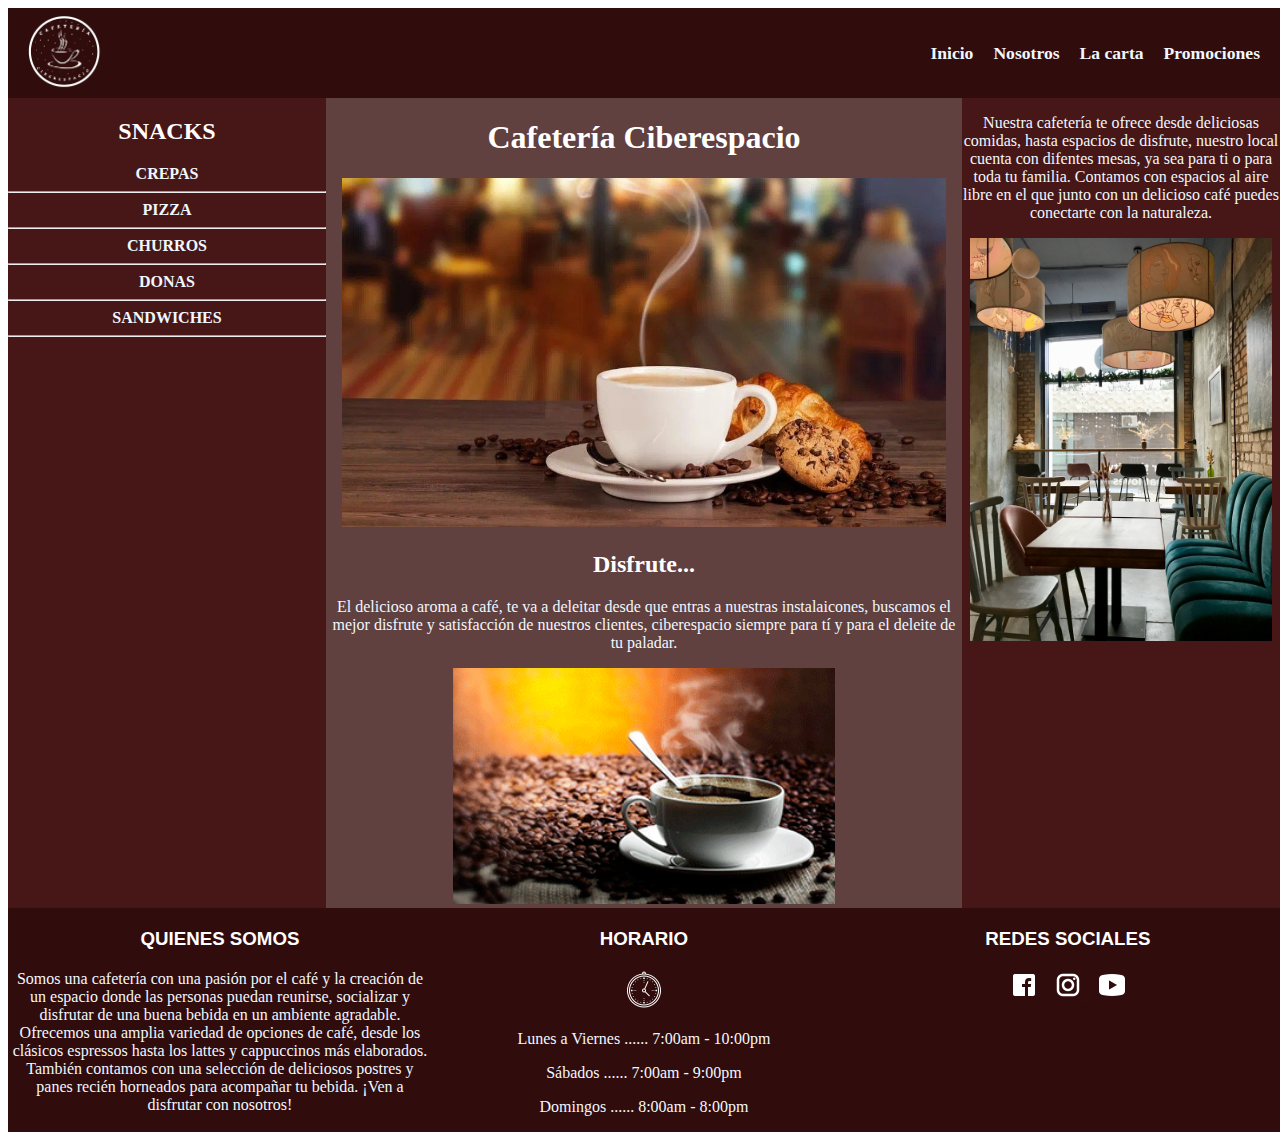
<file: index.html>
<!-- Elaborado por:
    Cindy Benavides Zúñiga C01099
    Dayana Jiménez Benavides C03964
    Andrey Ramírez Vargas B96410 -->

<!DOCTYPE html>
<html lang="en">
<head>
    <meta charset="UTF-8">
    <meta http-equiv="X-UA-Compatible" content="IE=edge">
    <meta name="viewport" content="width=device-width, initial-scale=1.0">
    <title>Index</title>
    <link rel="stylesheet" href="estilos.css">
</head>
<body>
    <div class="general">
        <div class="header">
            <header class="header">
                <div class="logo">
                  <img src="/img/LogoCaf.png" alt="Logo de la cafetería">
                </div>
                <nav class="navbar">
                  <ul class="nav-links">
                    <li><a href="/index.html">Inicio</a></li>
                    <li><a href="/acerca.html">Nosotros</a></li>
                    <li><a href="/laCarta.html">La carta</a></li>
                    <li><a href="/informacion.html">Promociones</a></li>  
                  </ul>
                </nav>
              </header>
        </div>
       
    <div class="main">
        <div class="menu letra principal a">
            <h2>SNACKS</h2>
            <a title="ir" href="https://peopleenespanol.com/recetas/10075-masa-para-crepas-b-sica/">CREPAS</a>
            <hr>
            <a title="ir" href="https://www.lavanguardia.com/comer/20210330/6617406/pizza-recetas-trucos-consejos-comida-mas-difundida-mundo-esi.html">PIZZA</a>
            <hr>
            <a title="ir" href="https://www.recetasderechupete.com/como-preparar-churros-caseros-receta-paso-a-paso/9752/">CHURROS</a>
            <hr>
            <a title="ir" href="https://www.recetasgratis.net/receta-de-masa-para-donas-51038.html">DONAS</a>
            <hr>
            <a title="ir" href="https://www.directoalpaladar.com/directo-al-paladar/las-13-recetas-de-sandwich-mas-impresionantes-para-nuestro-picoteo-del-finde">SANDWICHES</a>
            <hr>
        </div>
        <div class="dashboard">
            <h1>Cafetería Ciberespacio</h1>
            <img  class="imgIndex" src="img/ImgIndex/principal.jpg" alt="Imagen principal">
            <div>
                <h2>Disfrute...</h2>
                <p>El delicioso aroma a café, te va a deleitar desde que entras a nuestras instalaicones, buscamos
                    el mejor disfrute y satisfacción de nuestros clientes, ciberespacio siempre para tí y para el deleite de tu paladar.
                </p>
            </div>
            <div>
                <img src="img/ImgIndex/Cafe.gif" alt="Imagen taza cafe" width="60%">
            </div>
        </div>
        <div class="rss">
            <p>
                Nuestra cafetería te ofrece desde deliciosas comidas, hasta espacios de disfrute,
                nuestro local cuenta con difentes mesas, ya sea para ti o para toda tu 
                familia. Contamos con espacios al aire libre en el que junto con un delicioso café
                puedes conectarte con la naturaleza.
            </p>
            <img class="imgIndex" src="img/ImgIndex/LugarCafeIndex.jpg" alt="Cafeteria">
        </div>
    </div>

    <div class="footer">
        <div class="divFooter">
            <h3>
                QUIENES SOMOS 
            </h3>
            <p>
                Somos una cafetería con una pasión por el café y la creación de un espacio donde las 
                personas puedan reunirse, socializar y disfrutar de una buena bebida en un ambiente 
                agradable. Ofrecemos una amplia variedad de opciones de café, desde los clásicos espressos 
                hasta los lattes y cappuccinos más elaborados. También contamos con una selección de 
                deliciosos postres y panes recién horneados para acompañar tu bebida. ¡Ven a disfrutar con nosotros!                    
            </p>
        </div>
        <div class="divFooter">
            <h3>
                HORARIO 
            </h3>
            <div class="divFooterHorario">
                <div>
                    <img src="iconos/reloj.png" alt="icono de reloj">                        
                </div>
                <div>
                    <p>
                        Lunes a Viernes ...... 7:00am - 10:00pm                            
                    </p>
                    <p>
                        Sábados ...... 7:00am - 9:00pm
                    </p>
                    <p>                            
                        Domingos ...... 8:00am - 8:00pm
                    </p>
                </div>
            </div>                
        </div>
        <div class="divFooter">
            <h3>
                REDES SOCIALES
            </h3>
            <a href="https://www.facebook.com/" class="aFooter" >
                <img src="iconos/facebook.png" alt="icono de facebook" title="Visite nuestro Facebook">
            </a>
            <a href="https://www.instagram.com/" class="aFooter">
                <img src="iconos/Instagram.png" alt="icono de instagram" title="Visite nuestro Instagram">
            </a>
            <a href="https://www.youtube.com/">
                <img src="iconos/YouTube.png" alt="icono de YouTube" title="Visite nuestro Canal de YouTube">
            </a>
        </div>
    </div>
</div>
</body>
</html>
</file>
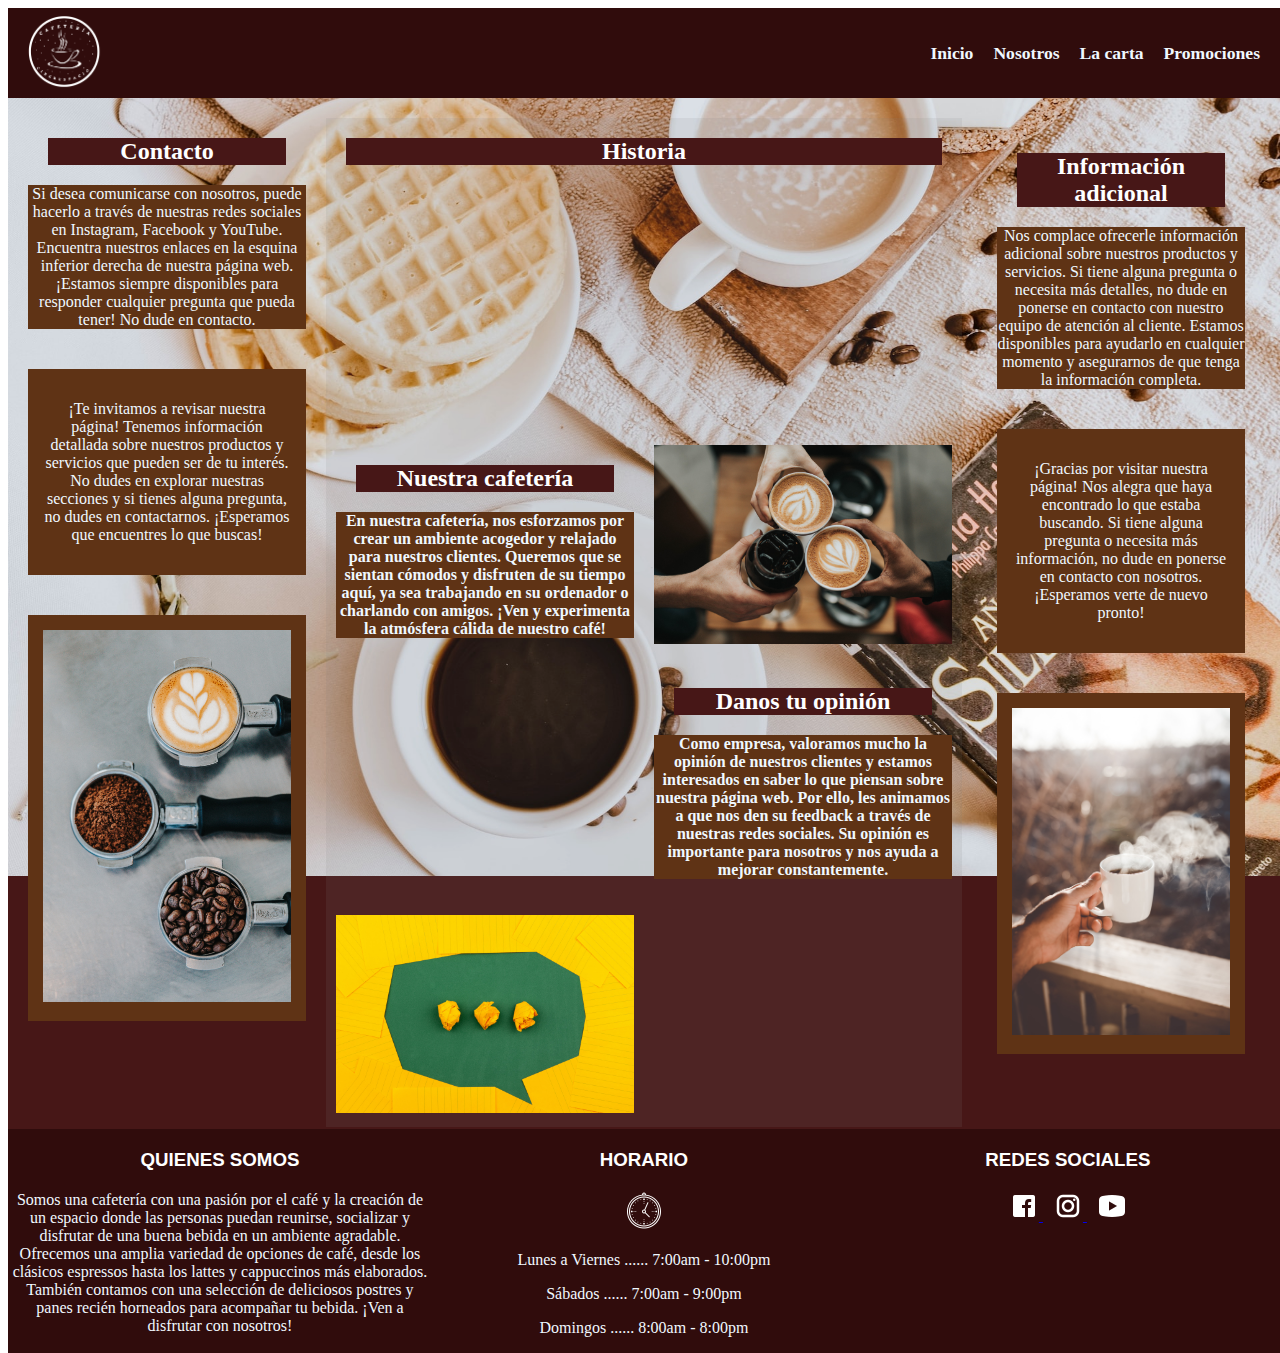
<file: acerca.html>
<!DOCTYPE html>
<html lang="en">
<head>
    <meta charset="UTF-8">
    <meta http-equiv="X-UA-Compatible" content="IE=edge">
    <meta name="viewport" content="width=device-width, initial-scale=1.0">
    <link rel="stylesheet" href="estilos.css">
    <title>Acerca de</title>
</head>
<body>
    <div class="general">
        <div class="header">
            <header class="header">
                <div class="logo">
                  <img src="/img/LogoCaf.png" alt="Logo de la cafetería">
                </div>
                <nav class="navbar">
                  <ul class="nav-links">
                    <li><a href="/index.html">Inicio</a></li>
                    <li><a href="/acerca.html">Nosotros</a></li>
                    <li><a href="/laCarta.html">La carta</a></li>
                    <li><a href="/informacion.html">Promociones</a></li>                    
                  </ul>
                </nav>
            </header>
        </div>    
        <div class="main mainAcercaD">
            <div class="contacto">
                <div class="contactoContenido">
                    <h2>Contacto</h2>
                    <p>
                        Si desea comunicarse con nosotros, puede hacerlo a través de nuestras redes sociales en Instagram, Facebook y YouTube. Encuentra nuestros enlaces en la esquina inferior derecha de nuestra página web. ¡Estamos siempre disponibles para responder cualquier pregunta que pueda tener! No dude en contacto.
                    </p>
                </div>
                <div class="contactoInfo1">
                    <p>
                        ¡Te invitamos a revisar nuestra página! Tenemos información detallada sobre nuestros productos y servicios que pueden ser de tu interés. No dudes en explorar nuestras secciones y si tienes alguna pregunta, no dudes en contactarnos. ¡Esperamos que encuentres lo que buscas!
                    </p>
                </div>  
                <div class="contactoInfo1" >
                    <img src="/img/imgAcerca/cafeMolido.jpg" alt="imagen de cafe molido" width=100% height="100%">
                </div> 
            </div>

            <div class="dashboardAcerca"> 
                <h2>Historia</h2>
                
                <div class="divVideo">
                    <iframe class="video" width="260" height="215" src="https://www.youtube.com/embed/df3JeXVWYWA" title="YouTube video player" frameborder="0" allow="accelerometer; autoplay; clipboard-write; encrypted-media; gyroscope; picture-in-picture; web-share" allowfullscreen></iframe>
                </div>
                
                <div class="divHistoria">
                    <h2>Nuestra cafetería</h2>
                    <p>
                        En nuestra cafetería, nos esforzamos por crear un ambiente acogedor y relajado para nuestros clientes. Queremos que se sientan cómodos y disfruten de su tiempo aquí, ya sea trabajando en su ordenador o charlando con amigos. ¡Ven y experimenta la atmósfera cálida de nuestro café!
                    </p>  
                </div>

                <div class="divHistoria">
                    <img src="/img/imgAcerca/tresCafes.jpg" alt=" tres tasas de cafe" width="100%">
                </div>

                <div class="divHistoria">
                    <h2>Danos tu opinión</h2>
                    <p>
                        Como empresa, valoramos mucho la opinión de nuestros clientes y estamos interesados en saber lo que piensan sobre nuestra página web. Por ello, les animamos a que nos den su feedback a través de nuestras redes sociales. Su opinión es importante para nosotros y nos ayuda a mejorar constantemente.
                    </p>
                </div>

                <div class="divHistoria">
                    <img src="/img/imgAcerca/nubeSimbolo.jpg" alt="nube" width="100%">
                </div>
            </div>

            <div class="adicional">
                <div class="divAdicionalInfo">
                    <h2>Información adicional</h2>                    
                    <p>
                        Nos complace ofrecerle información adicional sobre nuestros productos y servicios. Si tiene alguna pregunta o necesita más detalles, no dude en ponerse en contacto con nuestro equipo de atención al cliente. Estamos disponibles para ayudarlo en cualquier momento y asegurarnos de que tenga la información completa.
                    </p> 
                    <div class="divAdicionalInfo1">
                        <p>
                            ¡Gracias por visitar nuestra página! Nos alegra que haya encontrado lo que estaba buscando. Si tiene alguna pregunta o necesita más información, no dude en ponerse en contacto con nosotros. ¡Esperamos verte de nuevo pronto!
                        </p>
                    </div>  
                    <div class="divAdicionalInfo1" >
                        <img src="/img/imgAcerca/tasaCafe.jpg" alt="imagen de cafe molido" width=100% height="100%">
                    </div>                              
                </div>
            </div>
        <div class="footer">
            <div class="divFooter">
                <h3>
                    QUIENES SOMOS 
                </h3>
                <p>
                    Somos una cafetería con una pasión por el café y la creación de un espacio donde las 
                    personas puedan reunirse, socializar y disfrutar de una buena bebida en un ambiente 
                    agradable. Ofrecemos una amplia variedad de opciones de café, desde los clásicos espressos 
                    hasta los lattes y cappuccinos más elaborados. También contamos con una selección de 
                    deliciosos postres y panes recién horneados para acompañar tu bebida. ¡Ven a disfrutar con nosotros!                    
                </p>
            </div>
            <div class="divFooter">
                <h3>
                    HORARIO 
                </h3>
                <div class="divFooterHorario">
                    <div>
                        <img src="iconos/reloj.png" alt="icono de reloj">                        
                    </div>
                    <div>
                        <p>
                            Lunes a Viernes ...... 7:00am - 10:00pm                            
                        </p>
                        <p>
                            Sábados ...... 7:00am - 9:00pm
                        </p>
                        <p>                            
                            Domingos ...... 8:00am - 8:00pm
                        </p>
                    </div>
                </div>                
            </div>
            <div class="divFooter">
                <h3>
                    REDES SOCIALES
                </h3>
                <a href="https://www.facebook.com/" class="aFooter" >
                    <img src="iconos/facebook.png" alt="icono de facebook" title="Visite nuestro Facebook">
                </a>
                <a href="https://www.instagram.com/" class="aFooter">
                    <img src="iconos/Instagram.png" alt="icono de instagram" title="Visite nuestro Instagram">
                </a>
                <a href="https://www.youtube.com/">
                    <img src="iconos/YouTube.png" alt="icono de YouTube" title="Visite nuestro Canal de YouTube">
                </a>
            </div>
        </div>
    </div>
</body>
</html>
</file>
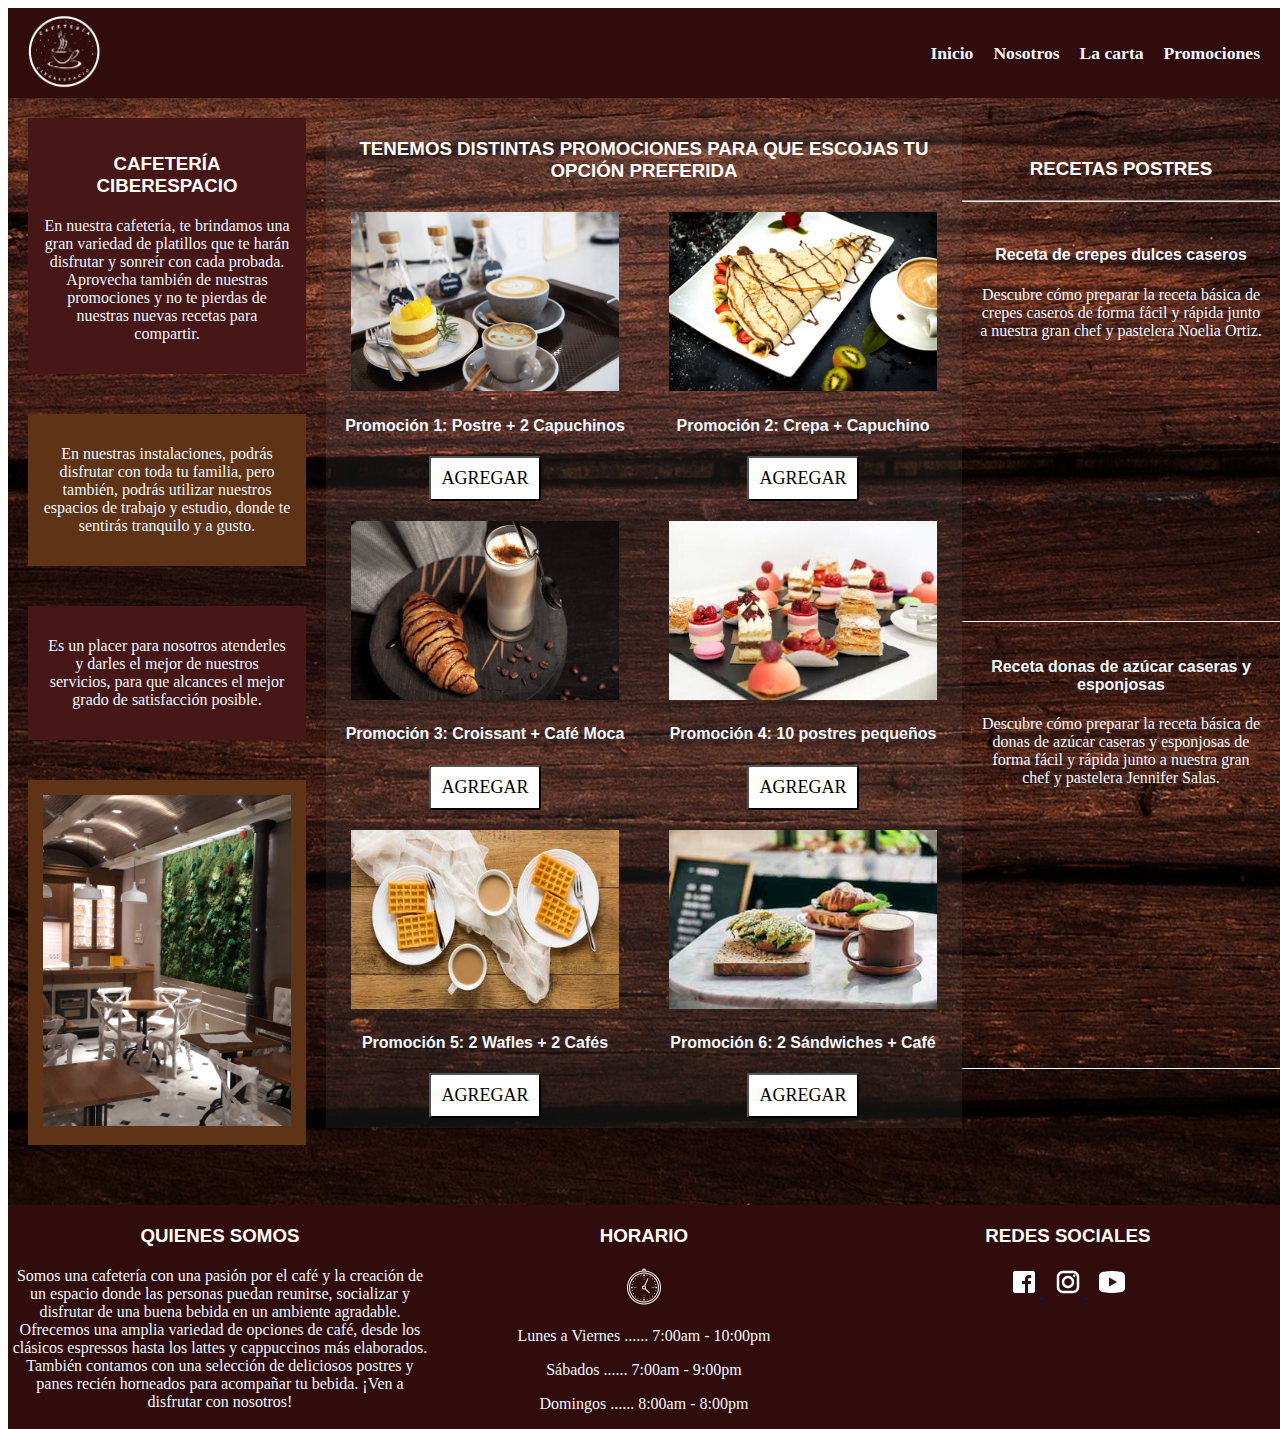
<file: informacion.html>
<!-- Elaborado por:
    Cindy Benavides Zúñiga C01099
    Dayana Jiménez Benavides C03964
    Andrey Ramírez Vargas B96410 -->
    
<!DOCTYPE html>
<html lang="en">
<head>
    <meta charset="UTF-8">
    <meta http-equiv="X-UA-Compatible" content="IE=edge">
    <meta name="viewport" content="width=device-width, initial-scale=1.0">
    <title>Información</title>
    <link rel="stylesheet" href="estilos.css">    
</head>
<body>
    <div class="general">
        <div class="header">
            <header class="header">
                <div class="logo">
                  <img src="/img/LogoCaf.png" alt="Logo de la cafetería">
                </div>
                <nav class="navbar">
                  <ul class="nav-links">
                    <li><a href="/index.html">Inicio</a></li>
                    <li><a href="/acerca.html">Nosotros</a></li>
                    <li><a href="/laCarta.html">La carta</a></li>
                    <li><a href="/informacion.html">Promociones</a></li>                    
                  </ul>
                </nav>
            </header>
        </div>    
        <div class="main mainPromociones">
            <div class="infoExtra">
                <div class="infoExtraDentro">
                    <h3>CAFETERÍA CIBERESPACIO</h3>
                    <p>
                        En nuestra cafetería, te brindamos una gran variedad de platillos que te harán disfrutar 
                        y sonreír con cada probada. Aprovecha también de nuestras promociones y no te pierdas de
                        nuestras nuevas recetas para compartir.   

                    </p>
                </div>
                <div class="infoExtraDentro2">
                    <p>
                        En nuestras instalaciones, podrás disfrutar con toda tu familia, pero también, 
                        podrás utilizar nuestros espacios de trabajo y estudio, donde te sentirás
                        tranquilo y a gusto.
                    </p>
                </div> 
                <div class="infoExtraDentro">
                    <p>
                        Es un placer para nosotros atenderles y darles el mejor de nuestros servicios, para
                        que alcances el mejor grado de satisfacción posible. 
                    </p>
                </div>  
                <div class="infoExtraDentro2" >
                    <img src="img/ImgPromociones/cafeteria.jpg" alt="imagen de cafetería" width="100%">
                </div> 
            </div>

            <div class="dashboardPromo">
                <h3>TENEMOS DISTINTAS PROMOCIONES PARA QUE ESCOJAS TU OPCIÓN PREFERIDA</h3>

                <div class="divPromo">
                    <img src="img/ImgPromociones/postreCapuchino2.jpg" alt="promo1 2 Capuchinos y postre" width="90%">
                    <h4>
                        Promoción 1: Postre + 2 Capuchinos
                    </h4>
                    <a href="https://www.google.com">
                        <button>AGREGAR</button>
                    </a>
                </div>

                <div class="divPromo">
                    <img src="img/ImgPromociones/crepas2.jpg" alt="promo2 Crepa + Capuchino" width="90%">
                    <h4>
                        Promoción 2: Crepa + Capuchino
                    </h4>
                    <a href="https://www.google.com">
                        <button>AGREGAR</button>
                    </a>
                </div>
                
                <div class="divPromo">
                    <img src="img/ImgPromociones/croissant2.jpg" alt="promo3 Croissant + Café Moca" width="90%">
                    <h4>
                        Promoción 3: Croissant + Café Moca
                    </h4>
                    <a href="https://www.google.com">
                        <button>AGREGAR</button>
                    </a>
                </div>

                <div class="divPromo">
                    <img src="img/ImgPromociones/postres2.jpg" alt="promo4 10 postres pequeños" width="90%">
                    <h4>
                        Promoción 4: 10 postres pequeños
                    </h4>
                    <a href="https://www.google.com">
                        <button>AGREGAR</button>
                    </a>
                </div>

                <div class="divPromo">
                    <img src="img/ImgPromociones/promoWafle2.jpg" alt="promo5 2 wafles + 2 cafés" width="90%">
                    <h4>
                        Promoción 5: 2 Wafles + 2 Cafés 
                    </h4>
                    <a href="https://www.google.com">
                        <button>AGREGAR</button>
                    </a>
                </div>

                <div class="divPromo">
                    <img src="img/ImgPromociones/sandwich2.jpg" alt="promo6" width="90%">
                    <h4>
                        Promoción 6: 2 Sándwiches + Café
                    </h4>
                    <a href="https://www.google.com">
                        <button>AGREGAR</button>
                    </a>
                </div>
                
            </div>

            <div class="divRecetas">
                <h3>RECETAS POSTRES</h3>
                <hr>
                <div class="divRecetasDentro">                    
                    <h4>Receta de crepes dulces caseros</h4>
                    <p>
                        Descubre cómo preparar la receta básica de crepes caseros de forma fácil y rápida junto a nuestra gran chef y pastelera Noelia Ortiz.
                    </p>   
                    <div class="contenedorVideo">
                        <iframe class="video" width="260" height="215" src="https://www.youtube.com/embed/LaHpfrlCEKw" title="YouTube video player" frameborder="0" allow="accelerometer; autoplay; clipboard-write; encrypted-media; gyroscope; picture-in-picture; web-share" allowfullscreen></iframe>
                    </div>                          
                </div>
                <div class="divRecetasDentro">                    
                    <h4>Receta donas de azúcar caseras y esponjosas</h4>
                    <p>
                        Descubre cómo preparar la receta básica de donas de azúcar caseras y esponjosas de forma fácil y rápida junto a nuestra gran chef y pastelera Jennifer Salas.
                    </p>  
                    <div class="contenedorVideo">
                        <iframe class="video" width="260" height="215" src="https://www.youtube.com/embed/2G4C1gqp8sg" title="YouTube video player" frameborder="0" allow="accelerometer; autoplay; clipboard-write; encrypted-media; gyroscope; picture-in-picture; web-share" allowfullscreen></iframe>
                    </div>                  
                         
                </div>
                
            </div>
        </div>
<!-- ---------------------------------------------------------------------------------    -->
        <div class="footer">
            <div class="divFooter">
                <h3>
                    QUIENES SOMOS 
                </h3>
                <p>
                    Somos una cafetería con una pasión por el café y la creación de un espacio donde las 
                    personas puedan reunirse, socializar y disfrutar de una buena bebida en un ambiente 
                    agradable. Ofrecemos una amplia variedad de opciones de café, desde los clásicos espressos 
                    hasta los lattes y cappuccinos más elaborados. También contamos con una selección de 
                    deliciosos postres y panes recién horneados para acompañar tu bebida. ¡Ven a disfrutar con nosotros!                    
                </p>
            </div>
            <div class="divFooter">
                <h3>
                    HORARIO 
                </h3>
                <div class="divFooterHorario">
                    <div>
                        <img src="iconos/reloj.png" alt="icono de reloj">                        
                    </div>
                    <div>
                        <p>
                            Lunes a Viernes ...... 7:00am - 10:00pm                            
                        </p>
                        <p>
                            Sábados ...... 7:00am - 9:00pm
                        </p>
                        <p>                            
                            Domingos ...... 8:00am - 8:00pm
                        </p>
                    </div>
                </div>                
            </div>
            <div class="divFooter">
                <h3>
                    REDES SOCIALES
                </h3>
                <a href="https://www.facebook.com/" class="aFooter" >
                    <img src="iconos/facebook.png" alt="icono de facebook" title="Visite nuestro Facebook">
                </a>
                <a href="https://www.instagram.com/" class="aFooter">
                    <img src="iconos/Instagram.png" alt="icono de instagram" title="Visite nuestro Instagram">
                </a>
                <a href="https://www.youtube.com/">
                    <img src="iconos/YouTube.png" alt="icono de YouTube" title="Visite nuestro Canal de YouTube">
                </a>
            </div>
        </div>
</body>
</html>
</file>
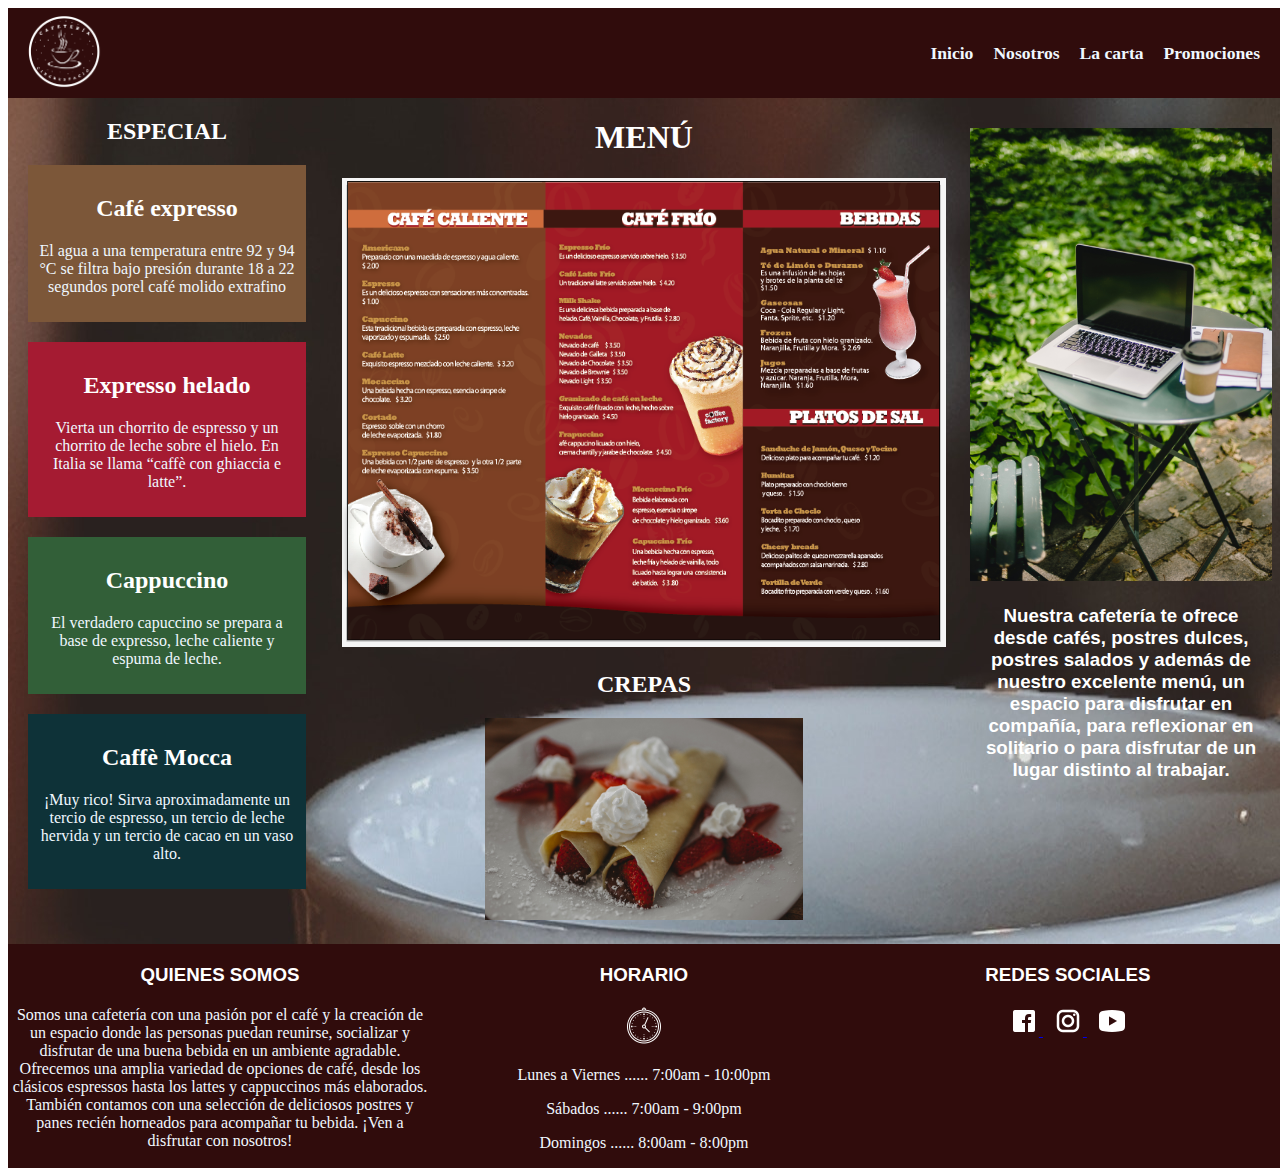
<file: laCarta.html>
<!-- Elaborado por:
    Cindy Benavides Zúñiga C01099
    Dayana Jiménez Benavides C03964
    Andrey Ramírez Vargas B96410 -->

<!DOCTYPE html>
<html lang="en">
<head>
    <meta charset="UTF-8">
    <meta http-equiv="X-UA-Compatible" content="IE=edge">
    <meta name="viewport" content="width=device-width, initial-scale=1.0">
    <title>Index</title>
    <link rel="stylesheet" href="estilos.css">
</head>
<body>
    <div class="general">
        <div class="header">
            <header class="header">
                <div class="logo">
                  <img src="/img/LogoCaf.png" alt="Logo de la cafetería">
                </div>
                <nav class="navbar">
                  <ul class="nav-links">
                    <li><a href="/index.html">Inicio</a></li>
                    <li><a href="/acerca.html">Nosotros</a></li>
                    <li><a href="/laCarta.html">La carta</a></li>
                    <li><a href="/informacion.html">Promociones</a></li>  
                  </ul>
                </nav>
              </header>
        </div>

    <div class="main mainLaCarta">
        <div class="menu letra">
            <h2>ESPECIAL</h2>
            <div class="divMenu1">
                <h2>Café expresso</h2>
                <p>El agua a una temperatura entre 92 y 94 °C se filtra bajo presión durante 18 a 22 segundos porel café molido extrafino</p>
            </div>
            <div class="divMenu2">
                <h2>Expresso helado</h2>
                <p>Vierta un chorrito de espresso y un chorrito de leche sobre el hielo. En Italia se llama “caffè con ghiaccia e latte”.</p>
            </div>
            <div class="divMenu3">
                <h2>Cappuccino</h2>
                <p>El verdadero capuccino se prepara a base de expresso, leche caliente y espuma de leche.</p>
            </div>
            <div class="divMenu4">
                <h2>Caffè Mocca</h2>
                <p>¡Muy rico! Sirva aproximadamente un tercio de espresso, un tercio de leche hervida y un tercio de cacao en un vaso alto. </p>
            </div>
        </div>
        <div class="dashboardLaCarta">
            <h1>MENÚ</h1>
            <img  class="imgIndex" src="img/imgLacarta/menu.png" alt="Imagen principal">
            <div>
                <h2>CREPAS</h2>
                <div class="divCrepa" >
                    <img id="imgCrepa" src="img/imgLacarta/Crepa.jpg" alt="Crepa">
                </div>
                
                
            </div>
        </div>
        <div class="rss">
            <img class="imgIndex imgLaCartaLeft" src="img/imgLacarta/LugarCafe.jpg" alt="Cafeteria">
            <h3>Nuestra cafetería te ofrece desde cafés, postres dulces, postres salados y además de nuestro excelente menú, 
                un espacio para disfrutar en compañía, para reflexionar en solitario o para disfrutar de un lugar distinto al
                trabajar.
            </h3>
        </div>
    </div>

    <div class="footer">
        <div class="divFooter">
            <h3>
                QUIENES SOMOS 
            </h3>
            <p>
                Somos una cafetería con una pasión por el café y la creación de un espacio donde las 
                personas puedan reunirse, socializar y disfrutar de una buena bebida en un ambiente 
                agradable. Ofrecemos una amplia variedad de opciones de café, desde los clásicos espressos 
                hasta los lattes y cappuccinos más elaborados. También contamos con una selección de 
                deliciosos postres y panes recién horneados para acompañar tu bebida. ¡Ven a disfrutar con nosotros!                    
            </p>
        </div>
        <div class="divFooter">
            <h3>
                HORARIO 
            </h3>
            <div class="divFooterHorario">
                <div>
                    <img src="iconos/reloj.png" alt="icono de reloj">                        
                </div>
                <div>
                    <p>
                        Lunes a Viernes ...... 7:00am - 10:00pm                            
                    </p>
                    <p>
                        Sábados ...... 7:00am - 9:00pm
                    </p>
                    <p>                            
                        Domingos ...... 8:00am - 8:00pm
                    </p>
                </div>
            </div>                
        </div>
        <div class="divFooter">
            <h3>
                REDES SOCIALES
            </h3>
            <a href="https://www.facebook.com/" class="aFooter" >
                <img src="iconos/facebook.png" alt="icono de facebook" title="Visite nuestro Facebook">
            </a>
            <a href="https://www.instagram.com/" class="aFooter">
                <img src="iconos/Instagram.png" alt="icono de instagram" title="Visite nuestro Instagram">
            </a>
            <a href="https://www.youtube.com/">
                <img src="iconos/YouTube.png" alt="icono de YouTube" title="Visite nuestro Canal de YouTube">
            </a>
        </div>
    </div>
</div>
</body>
</html>
</file>
<file: estilos.css>
*{
    box-sizing: border-box;
    text-align: center;
}

h1{
    font-family: cursive;
    color: white;
}

.header {
    background-color: rgb(48, 12, 12);
    width: 100%;
    height: 90px;
    display: flex;
    align-items: center;
    justify-content: space-between;
    padding: 0 10px;
  }

.header h1 {
    font-size: 2em;
    font-weight: bold;
    color: aliceblue;
    line-height: 100px;
}
.logo img {
    height: 75px;
  }
  
.nav-links {
    display: flex;
    justify-content: space-between;
    list-style: none;
    margin: 0;
    padding: 0;
  }
  
.nav-links li {
    margin-right: 20px;
  }
  
.nav-links li:last-child {
    margin-right: 0;
  }
  
.nav-links a {
    color: aliceblue;
    font-size: 1.1em;
    font-weight: bold;
    text-decoration: none;
    transition: color 0.2s ease-in-out;
  }
  
.nav-links a:hover {
    color: #FF4500;
  }


.divLogo{
    width: 8%; 
    float: left;
}

.divTitulo{
    width: 92%; 
    float: left;
}
.imgLogo{
    width: 90%;
    float: left;
}
.footer{
    background-color: rgb(48, 12, 12);
    width: 100%;
    float: left;
}

.divFooter{
    width:33.33%; 
    float: left;
}

.divFooterHorario{    
    margin-left: 50px; 
    margin-right: 50px;
}
.aFooter{
    margin-right: 10px;
}

.main{
    /* background-color: rgb(97, 64, 64); */
    width: 100%;
    float: left;
}

.mainLaCarta{
    background-image: url("/img/imgLacarta/ImgFondo2.jpg");
    background-size: auto;
    background-position: center;
    margin: 0;
    padding: 0;
    height: auto;
    min-height: auto;
    background-repeat: no-repeat;
    background-attachment: fixed;
}

.divMenu1{
    background-color: rgb(124, 87, 57);
    padding: 10px;
    margin: 20px;
}

.divMenu2{
    background-color:rgb(165, 27, 50);
    padding: 10px;
    margin: 20px;
}

.divMenu3{
    background-color:  rgb(50, 95, 56);
    padding: 10px;
    margin: 20px;
}

.divMenu4{
    background-color: rgb(14, 50, 56);
    padding: 10px;
    margin: 20px;
}

.menu{
    /* background-color: rgb(71, 23, 23); */
    width: 25%;
    float: left;
}

.dashboard{
    /* background-image: url("/img/ImgIndex/cafeteria.jpg"); */
    background-color:  rgb(97, 64, 64);
    width: 50%;
    float: left;
}

.dashboardLaCarta{
    width: 50%;
    float: left;
    
}

.rss{
    width: 25%;
    float: left;
    /* height: 640px; */
}

.general{
    position: absolute;  
    width: auto;
    color: aliceblue;
    background-color: rgb(71, 23, 23);
}

.imgIndex {
    width: 95%;
  }

  .imgLaCartaLeft{
    margin-top: 30px;
  }


/* ESTILOS DE PAGINA DE PROMOCIONES */
h3{
    font-family: cursive;
    margin: 20px;
    color: white; 
}
h4{
    font-family: 'Franklin Gothic Medium', 'Arial Narrow', Arial, sans-serif;
} 
.divPromo{
    width: 50%;
    float: left;
    padding: 10px;
}
button{
    background-color: white;
    padding: 10px;
    font-family: cursive;
    font-size: 18px;            
}
button:hover{
    background-color: rgb(165, 112, 42);
    color: white; 
}
.infoExtra{
    width: 25%;
    float: left;
    padding-top: 50px;
    padding: 20px;                       
}
.infoExtraDentro{
    background-color: rgb(71, 23, 23);
    padding: 15px;
}        
.infoExtraDentro2{
    background-color: rgb(95, 51, 21);
    margin-top: 40px;
    padding: 15px;
    margin-bottom: 40px;
}
.divRecetas{
    width: 25%;
    float: left;
    padding-top: 40px;
}
.divRecetasDentro{
    padding: 15px;
    border-bottom: 1px solid white;
}
.contenedorVideo{
    position:relative; 
    width: 100%;
    height: 0;
    padding-bottom: 250px;
}
.video{
    position:absolute; 
    top:0;
    left:0; 
    width: 100%;
    height: 100%;
}
.mainPromociones{
    background-image: url("img/ImgPromociones/fondoPromociones1.jpg");
    background-size: auto;
    background-position: center;
    margin: 0;
    padding: 0;
    height: auto;
    min-height: auto;
    background-repeat: no-repeat;
    background-attachment: fixed;
}
.dashboardPromo{            
    width: 50%;
    float: left;            
    background-color: rgba(128, 128, 128, 0.123);
    margin-top: 20px;
}
/*--------------------CSS Acerca de------------------------*/
h2{
    font-family: cursive;
    margin: 20px;
    color: white; 
}
h3{
    font-family: 'Franklin Gothic Medium', 'Arial Narrow', Arial, sans-serif;
} 

.contacto{
    width: 25%;
    float: left;
    padding-top: 50px;
    padding: 20px;                       
}
.contacto h2{
    background-color:  rgb(71, 23, 23);
}
.contactoInfo{
    padding: 15px;
}        
.contactoInfo1{
    background-color: rgb(95, 51, 21);
    margin-top: 40px;
    padding: 15px;
    margin-bottom: 40px;
}
.contactoContenido p{
    background-color: rgb(95, 51, 21);
}
.dashboardAcerca{            
    width: 50%;
    float: left;            
    background-color: rgba(128, 128, 128, 0.123);
    margin-top: 20px;
}
.dashboardAcerca p{
    background-color: rgb(95, 51, 21);
    font-weight: bold;
}
.dashboardAcerca h2{
    background-color: rgb(71, 23, 23);
}
.divHistoria{
    width: 50%;
    float: left;
    padding: 10px;
}

.divHistoria h3{
    background-color: rgb(95, 51, 21);
}
.adicional{
    width: 25%;
    float: left;
    padding-top: 50px;
    padding: 20px;  
}
.divAdicionalInfo h2{
    background-color: rgb(71, 23, 23);
}
.divAdicionalInfo{
    padding: 15px;
}
.divAdicionalInfo p{
    background-color: rgb(95, 51, 21);
}
.divAdicionalInfo1{
    background-color: rgb(95, 51, 21);
    margin-top: 40px;
    padding: 15px;
    margin-bottom: 40px;
}
.divVideo{
    position:relative; 
    width: 100%;
    height: 0;
    padding-bottom: 250px;
}
.videoHistoria{
    position:absolute; 
    top:0;
    left:0; 
    width: 100%;
    height: 100%;
}
.mainAcercaD{
    background-image: url("/img/imgAcerca/fondoCafe.jpg");
    background-size: 100%;
    background-position: center;
    margin: 0;
    padding: 0;
    height: auto;
    min-height: auto;
    background-repeat: no-repeat;
    background-attachment: fixed;
}
.principal a {
color: aliceblue;
font-weight: bold;
text-decoration: none;
}

.principal a:hover{
color: aliceblue;
font-weight: bold;
text-decoration: none;
font-size: 18px;
}

#imgCrepa{
    width:50%
}

.divCrepa{
    float: left; 
    padding-bottom: 20px;
}
</file>
